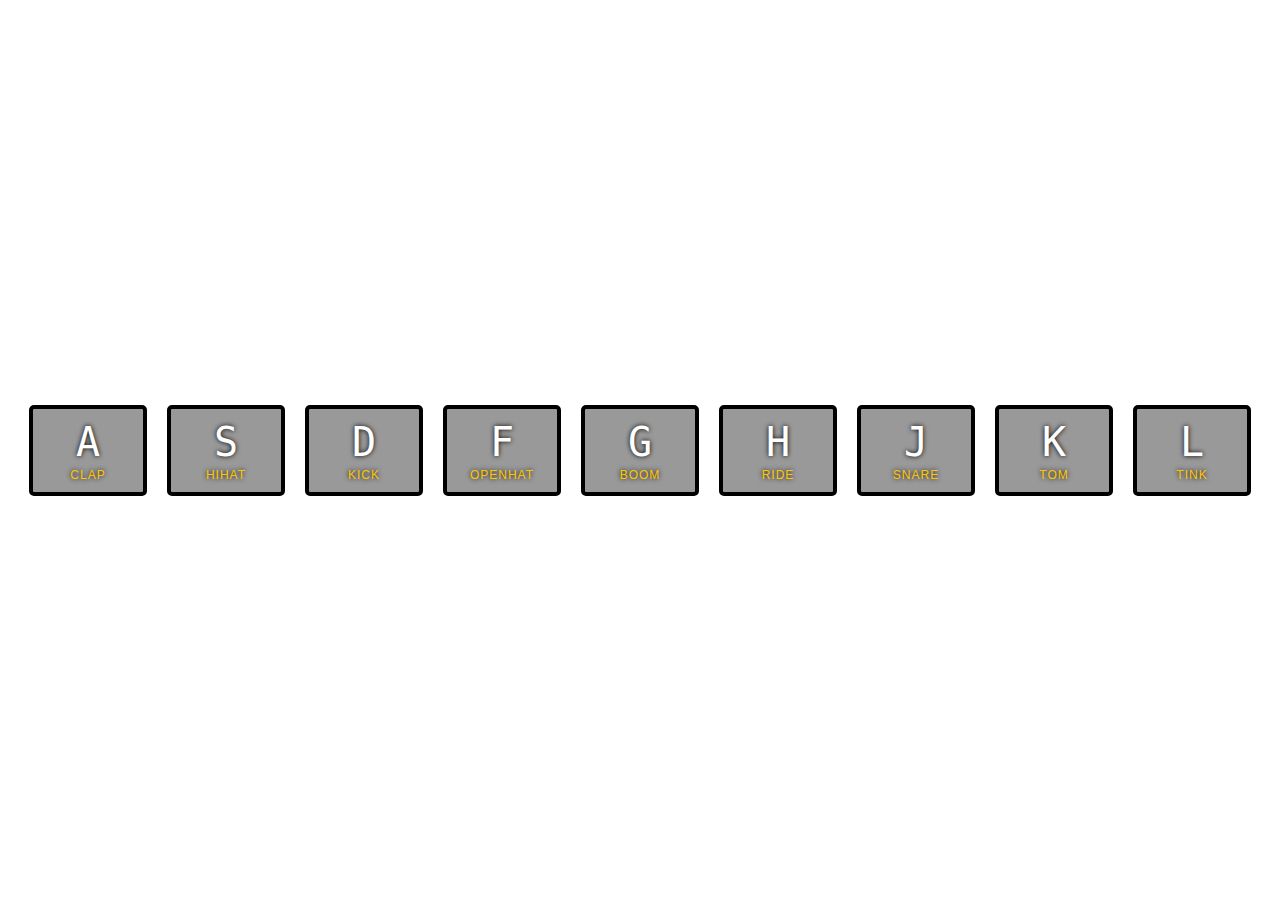
<file: 01-JavascriptDrumKit/index.html>
<!DOCTYPE html>
<html lang="en" dir="ltr">
  <head>
    <meta charset="utf-8">
    <title>JS Drum Kit</title>
    <link rel="stylesheet" href="style.css">
  </head>
  <body>
    <div class="keys">
      <div class="keys">
          <div data-key="65" class="key">
            <kbd>A</kbd>
            <span class="sound">clap</span>
          </div>
          <div data-key="83" class="key">
            <kbd>S</kbd>
            <span class="sound">hihat</span>
          </div>
          <div data-key="68" class="key">
            <kbd>D</kbd>
            <span class="sound">kick</span>
          </div>
          <div data-key="70" class="key">
            <kbd>F</kbd>
            <span class="sound">openhat</span>
          </div>
          <div data-key="71" class="key">
            <kbd>G</kbd>
            <span class="sound">boom</span>
          </div>
          <div data-key="72" class="key">
            <kbd>H</kbd>
            <span class="sound">ride</span>
          </div>
          <div data-key="74" class="key">
            <kbd>J</kbd>
            <span class="sound">snare</span>
          </div>
          <div data-key="75" class="key">
            <kbd>K</kbd>
            <span class="sound">tom</span>
          </div>
          <div data-key="76" class="key">
            <kbd>L</kbd>
            <span class="sound">tink</span>
          </div>
        </div>

        <audio data-key="65" src="sounds/clap.wav"></audio>
        <audio data-key="83" src="sounds/hihat.wav"></audio>
        <audio data-key="68" src="sounds/kick.wav"></audio>
        <audio data-key="70" src="sounds/openhat.wav"></audio>
        <audio data-key="71" src="sounds/boom.wav"></audio>
        <audio data-key="72" src="sounds/ride.wav"></audio>
        <audio data-key="74" src="sounds/snare.wav"></audio>
        <audio data-key="75" src="sounds/tom.wav"></audio>
        <audio data-key="76" src="sounds/tink.wav"></audio>
    <script src="main.js"></script>
  </body>
</html>
</file>
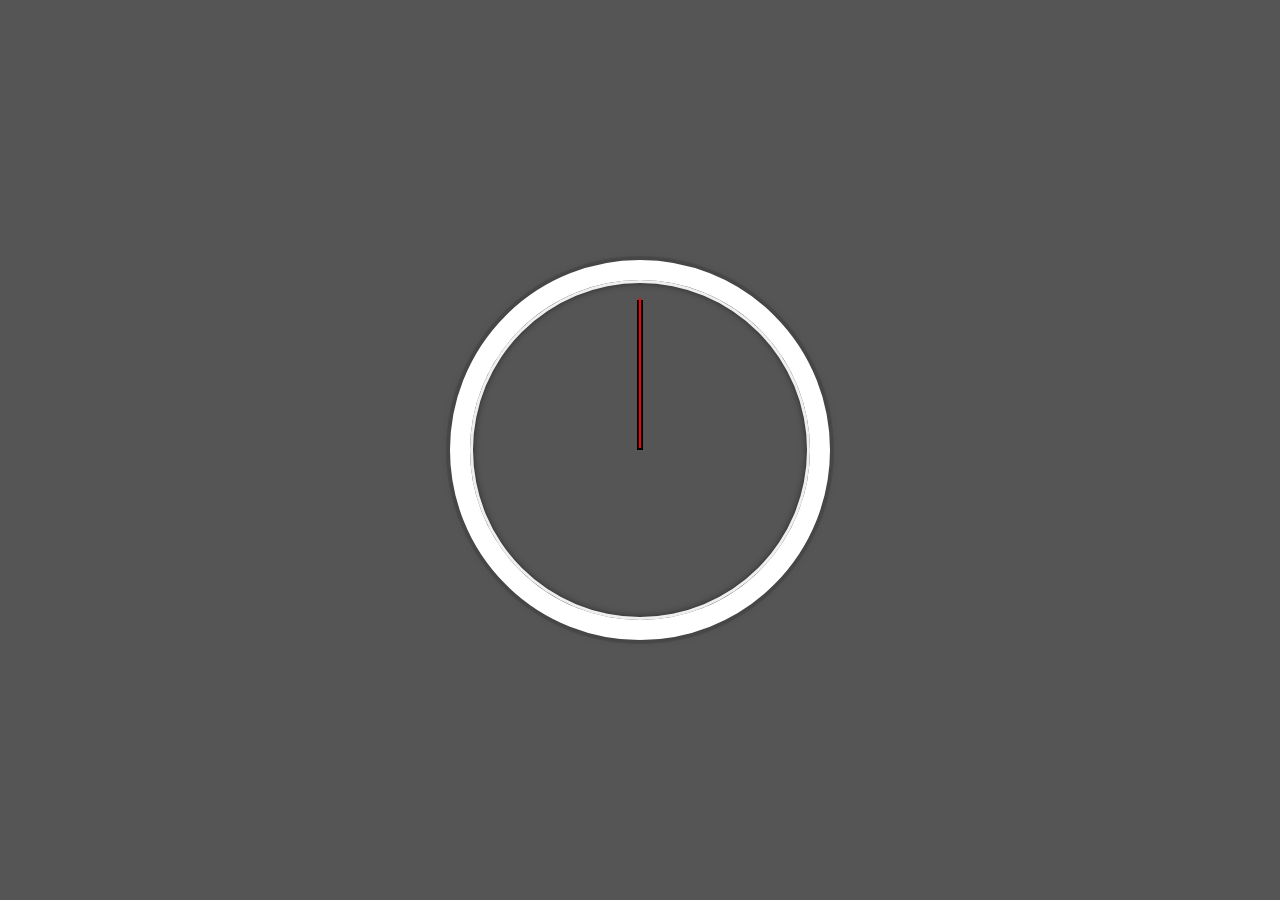
<file: 02-JavascriptCssClock/index.html>
<!DOCTYPE html>
<html lang="en" dir="ltr">
  <head>
    <meta charset="utf-8">
    <title>Js & Css Clock</title>
    <link rel="stylesheet" href="style.css">
  </head>
  <body>
    <div class="clock">
      <div class="clock-face">
        <div class="hand hour-hand"></div>
        <div class="hand min-hand"></div>
        <div class="hand sec-hand"></div>
      </div>
    </div>

    <script src="main.js"></script>
  </body>
</html>
</file>
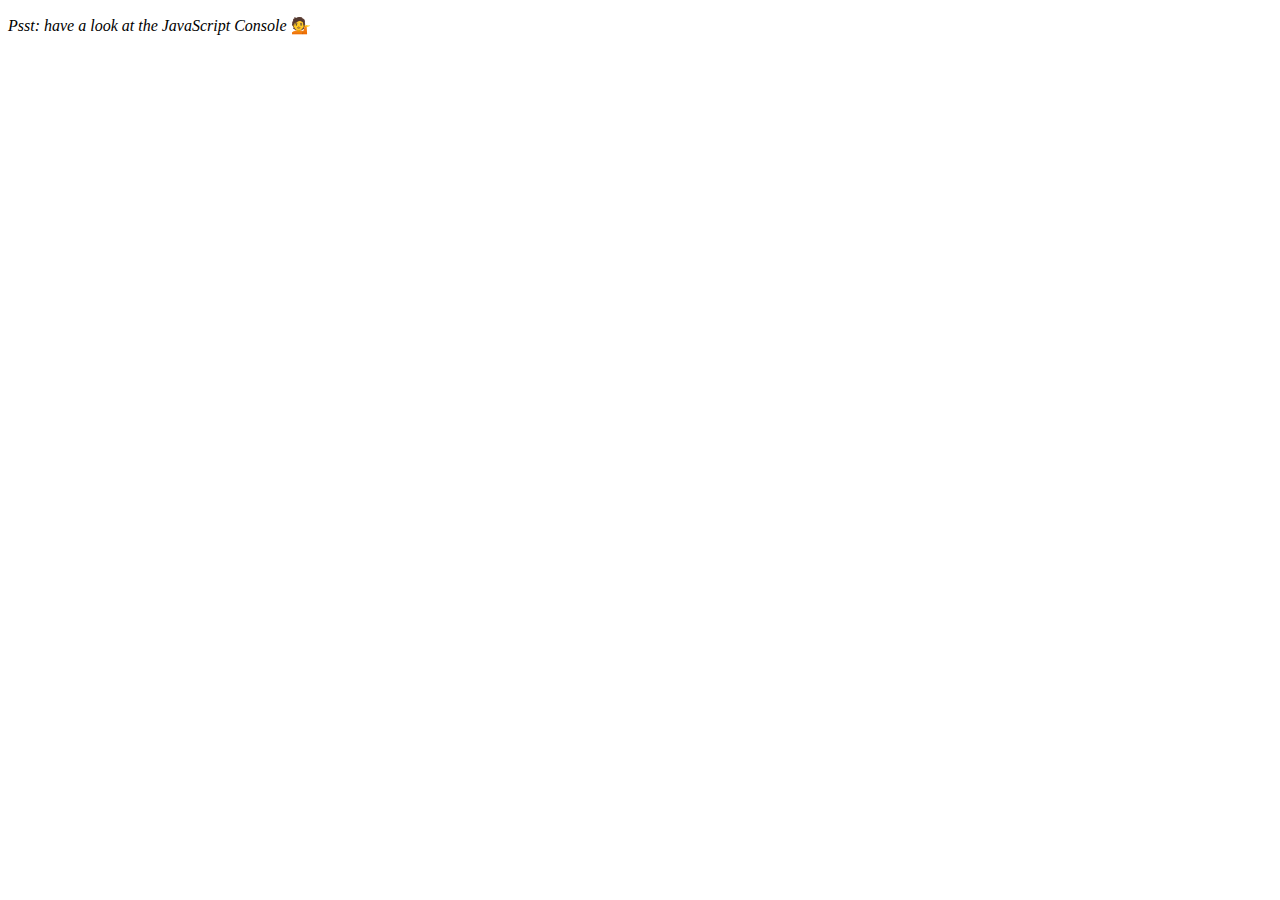
<file: 04-ArrayCardio_Part1/index.html>
<!DOCTYPE html>
<html lang="en">
<head>
  <meta charset="UTF-8">
  <title>Array Cardio 💪</title>
</head>
<body>
  <p><em>Psst: have a look at the JavaScript Console</em> 💁</p>
  <script src="main.js"></script>
</body>
</html>
</file>
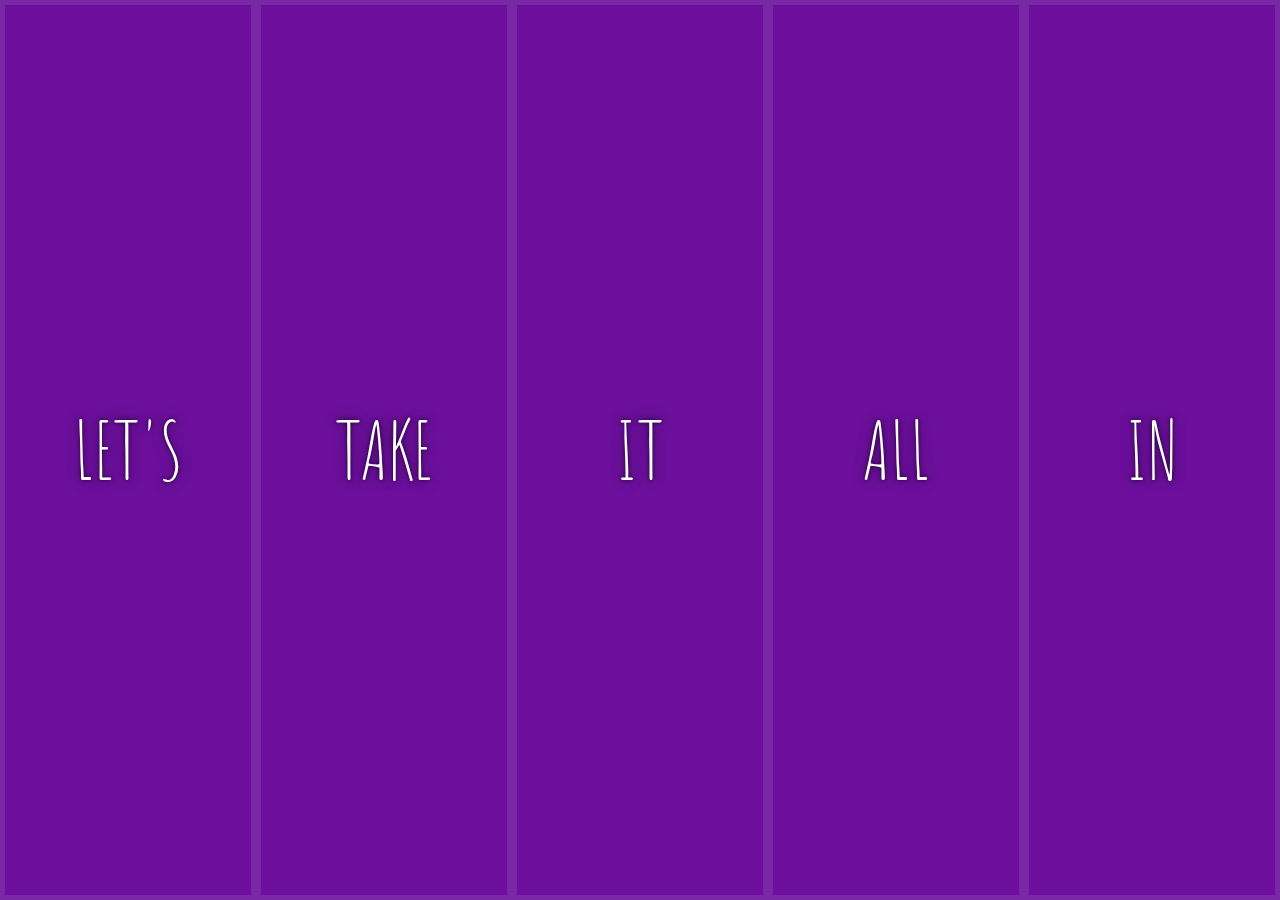
<file: 05-FlexPanelsImageGallery/index.html>
<!DOCTYPE html>
<html lang="en">
<head>
  <meta charset="UTF-8">
  <title>Flex Panels 💪</title>
  <link href='https://fonts.googleapis.com/css?family=Amatic+SC' rel='stylesheet' type='text/css'>
  <link rel="stylesheet" href="style.css">
</head>
<body>
  <div class="panels">
    <div class="panel panel1">
      <p>Hey</p>
      <p>Let's</p>
      <p>Dance</p>
    </div>
    <div class="panel panel2">
      <p>Give</p>
      <p>Take</p>
      <p>Receive</p>
    </div>
    <div class="panel panel3">
      <p>Experience</p>
      <p>It</p>
      <p>Today</p>
    </div>
    <div class="panel panel4">
      <p>Give</p>
      <p>All</p>
      <p>You can</p>
    </div>
    <div class="panel panel5">
      <p>Life</p>
      <p>In</p>
      <p>Motion</p>
    </div>
  </div>

  <script src="main.js"></script>



</body>
</html>
</file>
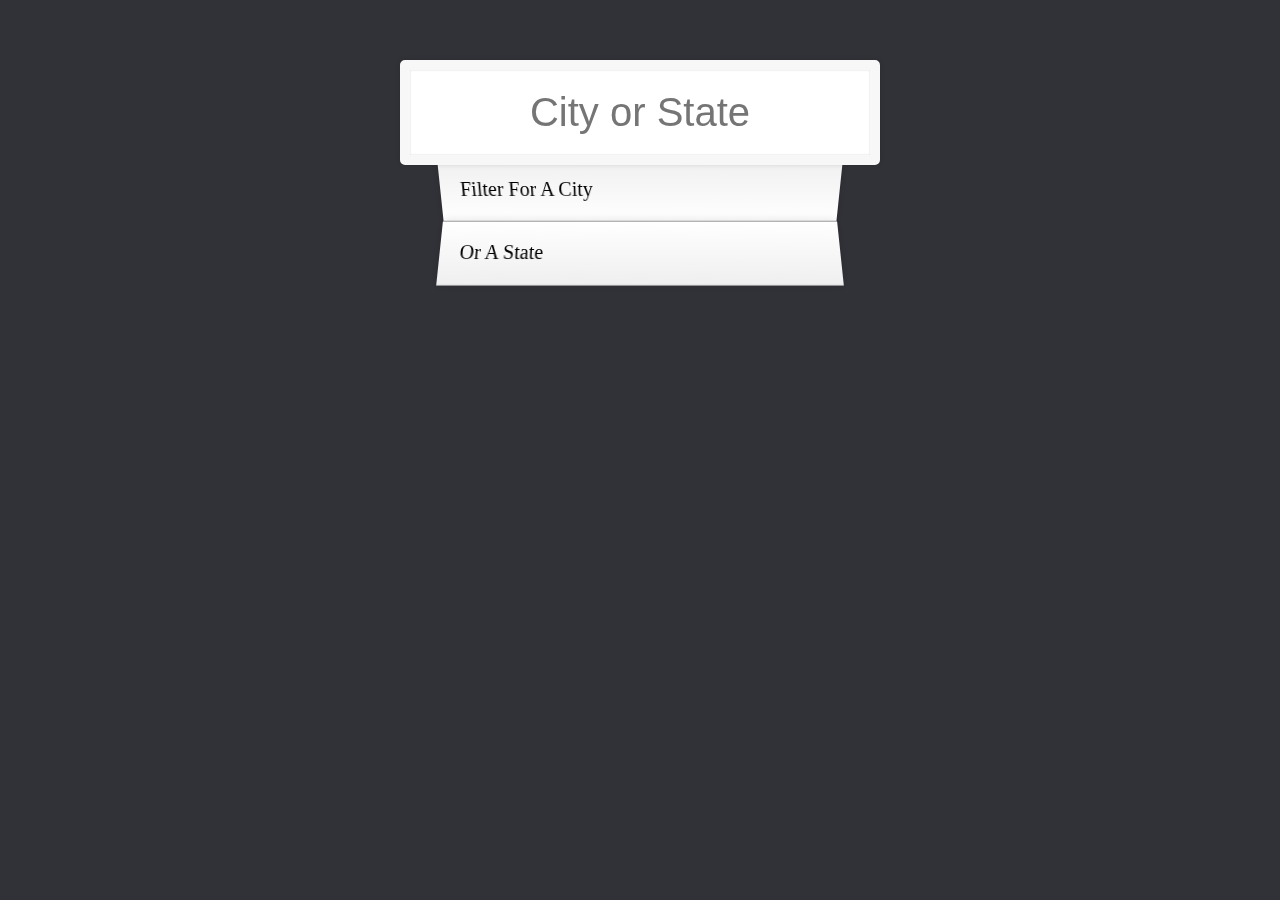
<file: 06-AjaxTypeAhead/index.html>
<!DOCTYPE html>
<html lang="en">
<head>
  <meta charset="UTF-8">
  <title>Type Ahead</title>
  <link rel="stylesheet" href="style.css">
</head>
<body>

  <form class="search-form">
    <input type="text" class="search" placeholder="City or State">
    <ul class="suggestions">
      <li>Filter for a city</li>
      <li>or a state</li>
    </ul>
  </form>
<script src="main.js"></script>
</body>
</html>
</file>
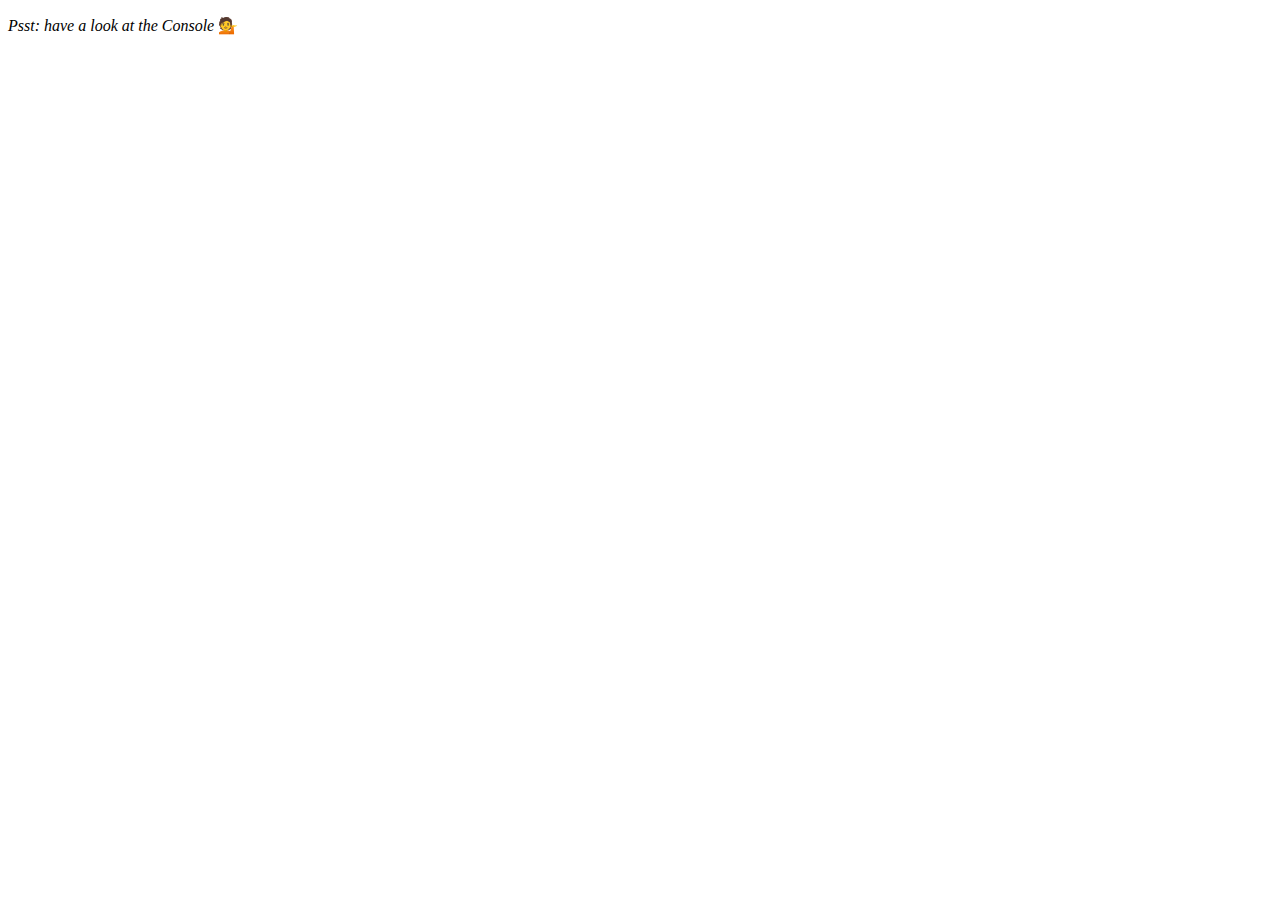
<file: 07-ArrayCardio_Part2/index.html>
<!DOCTYPE html>
<html lang="en">
<head>
  <meta charset="UTF-8">
  <title>Array Cardio 💪💪</title>
</head>
<body>
  <p><em>Psst: have a look at the Console</em> 💁</p>
  <script src="main.js"></script>
</body>
</html>
</file>
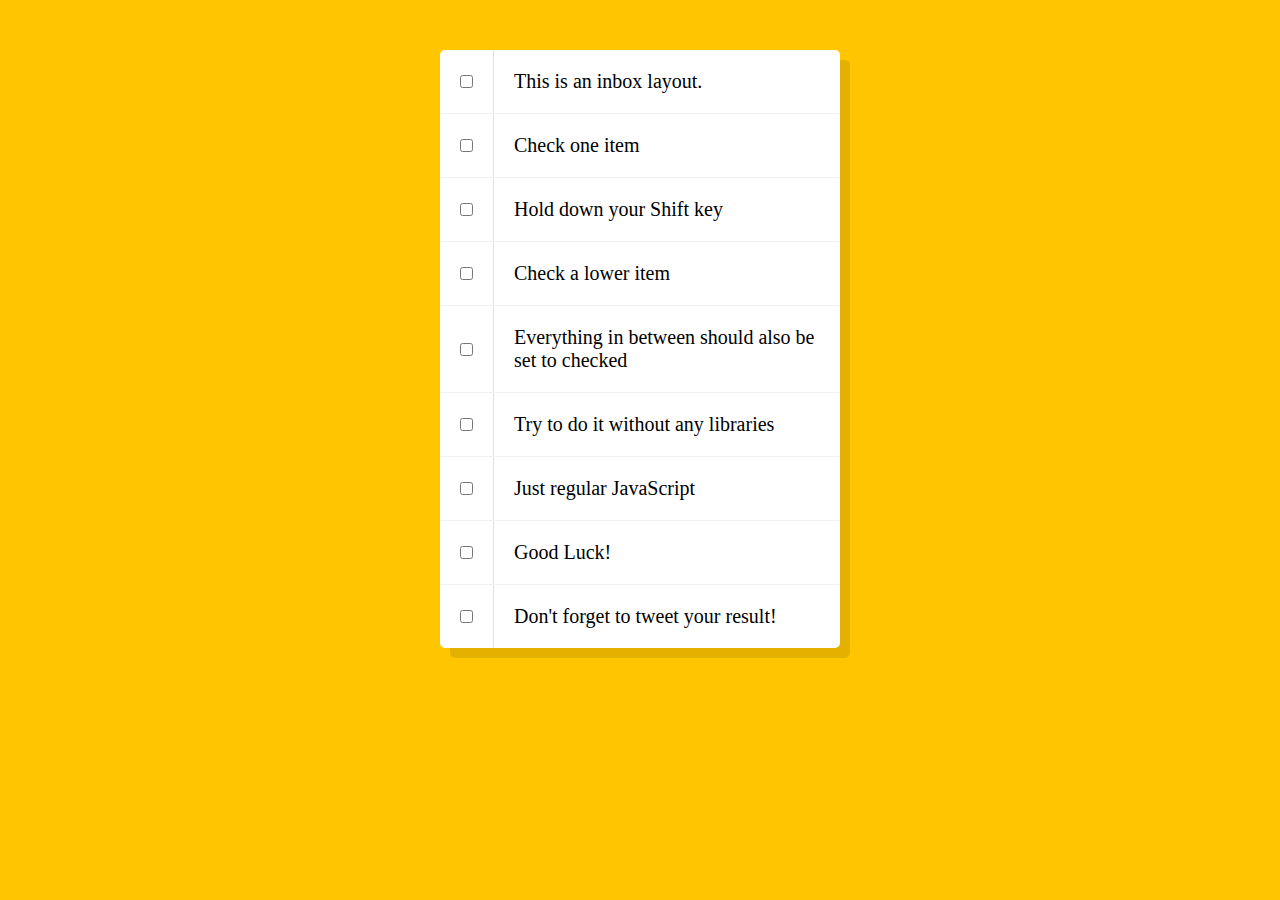
<file: 10-HoldShiftToCheckBoxes/index.html>
<!DOCTYPE html>
<html lang="en">
<head>
  <meta charset="UTF-8">
  <title>Hold Shift to Check Multiple Checkboxes</title>
  <link rel="stylesheet" href="style.css">
</head>
<body>
   <!--
   The following is a common layout you would see in an email client.

   When a user clicks a checkbox, holds Shift, and then clicks another checkbox a few rows down, all the checkboxes inbetween those two checkboxes should be checked.

  -->
  <div class="inbox">
    <div class="item">
      <input type="checkbox">
      <p>This is an inbox layout.</p>
    </div>
    <div class="item">
      <input type="checkbox">
      <p>Check one item</p>
    </div>
    <div class="item">
      <input type="checkbox">
      <p>Hold down your Shift key</p>
    </div>
    <div class="item">
      <input type="checkbox">
      <p>Check a lower item</p>
    </div>
    <div class="item">
      <input type="checkbox">
      <p>Everything in between should also be set to checked</p>
    </div>
    <div class="item">
      <input type="checkbox">
      <p>Try to do it without any libraries</p>
    </div>
    <div class="item">
      <input type="checkbox">
      <p>Just regular JavaScript</p>
    </div>
    <div class="item">
      <input type="checkbox">
      <p>Good Luck!</p>
    </div>
    <div class="item">
      <input type="checkbox">
      <p>Don't forget to tweet your result!</p>
    </div>
  </div>

  <script src="main.js"></script>
</body>
</html>
</file>
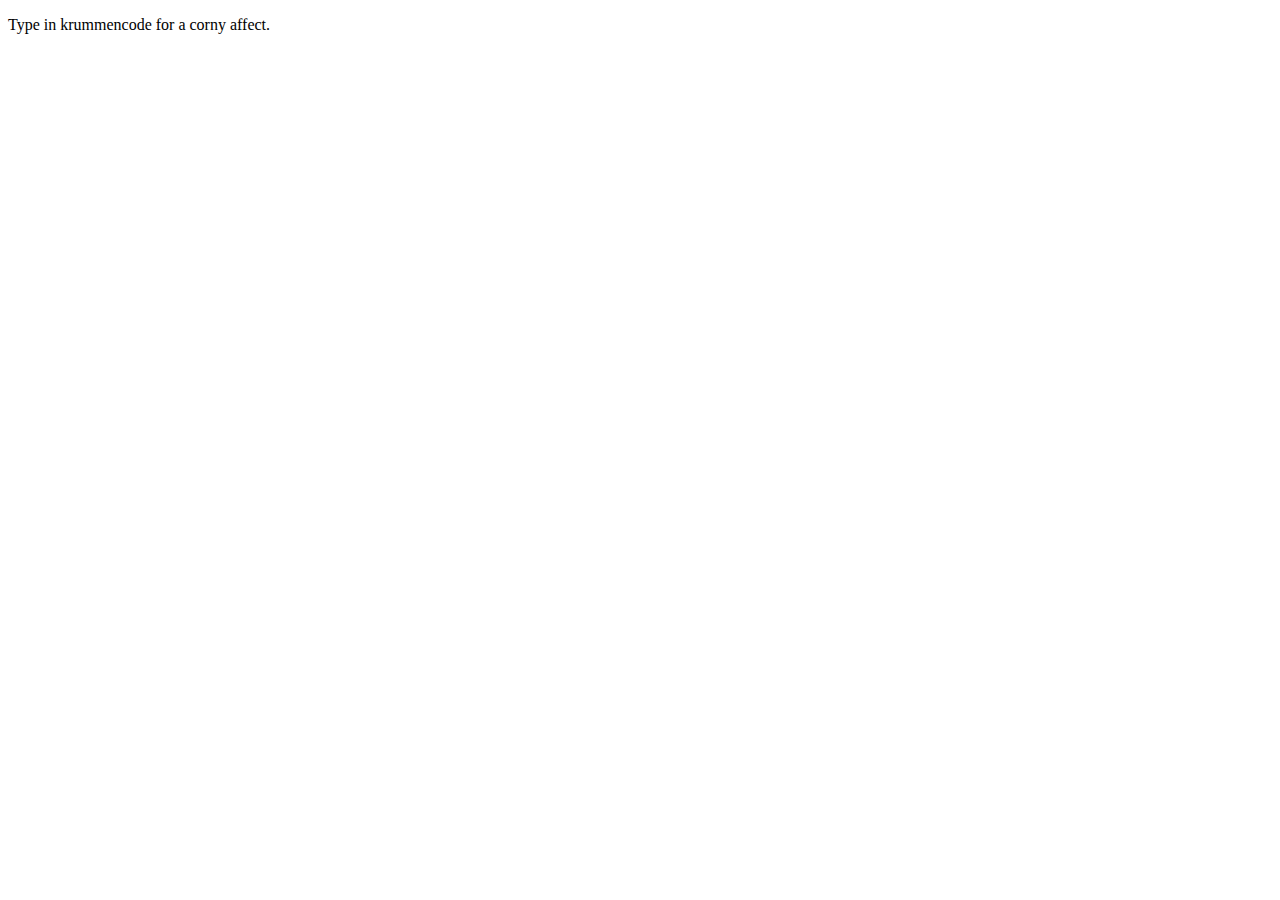
<file: 12-KeySequenceDetection/index.html>
<!DOCTYPE html>
<html lang="en">
<head>
  <meta charset="UTF-8">
  <title>Key Detection</title>
  <script type="text/javascript" src="https://www.cornify.com/js/cornify.js"></script>
</head>
<body>
  <p>Type in krummencode for a corny affect.</p>
  <script src="main.js"></script>
</body>
</html>
</file>
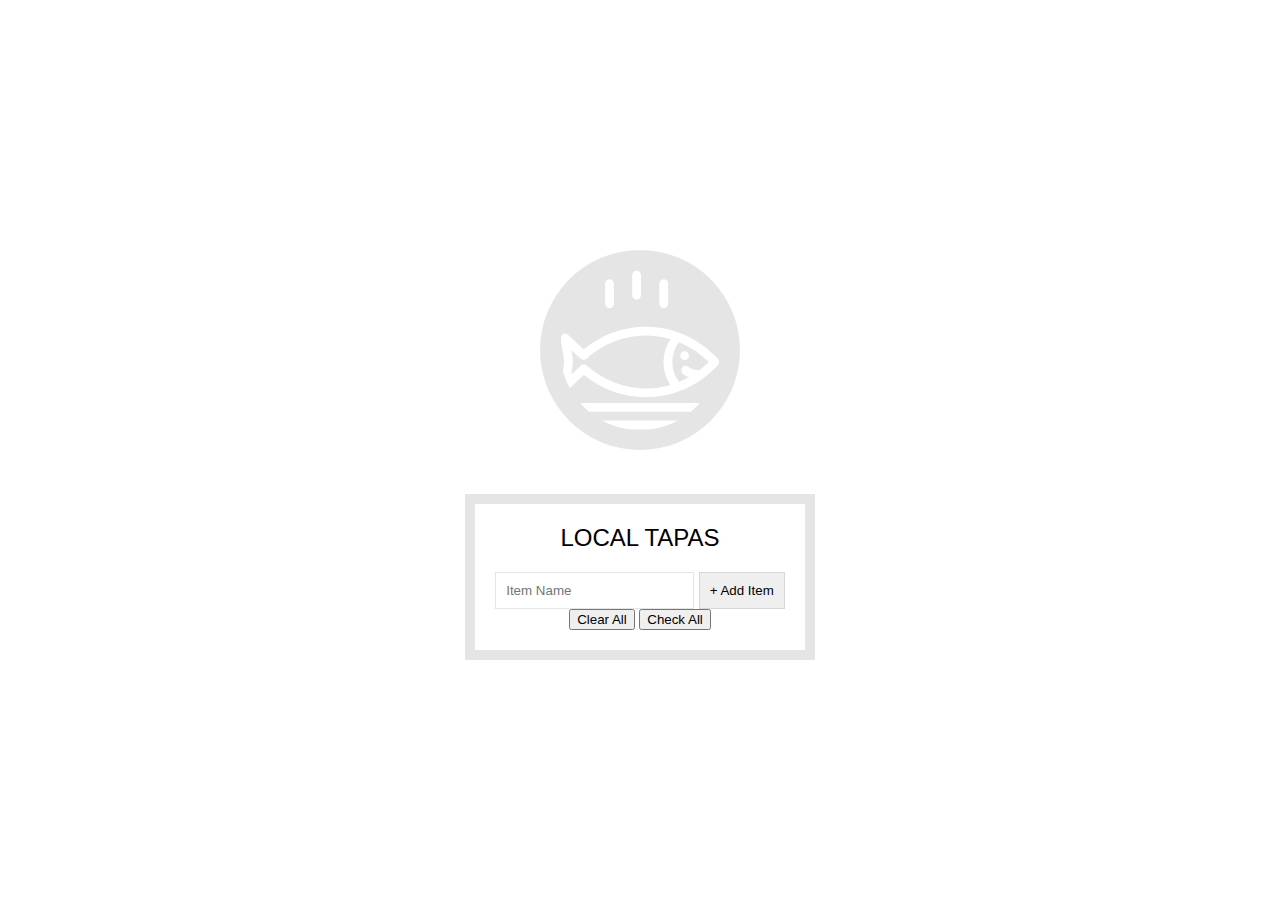
<file: 15-LocalStorage and Event Delegation/index.html>
<!DOCTYPE html>
<html lang="en">
<head>
  <meta charset="UTF-8">
  <title>LocalStorage</title>
  <link rel="stylesheet" href="style.css">
</head>
<body>
  <!--
      Fish SVG Cred:
      https://thenounproject.com/search/?q=fish&i=589236
   -->

   <svg xmlns="http://www.w3.org/2000/svg" xmlns:xlink="http://www.w3.org/1999/xlink" version="1.1" x="0px" y="0px" viewBox="0 0 512 512" enable-background="new 0 0 512 512" xml:space="preserve"><g><path d="M495.9,425.3H16.1c-5.2,0-10.1,2.9-12.5,7.6c-2.4,4.7-2.1,10.3,0.9,14.6l39,56.4c2.6,3.8,7,6.1,11.6,6.1h401.7   c4.6,0,9-2.3,11.6-6.1l39-56.4c3-4.3,3.3-9.9,0.9-14.6C506,428.2,501.1,425.3,495.9,425.3z M449.4,481.8H62.6L43,453.6H469   L449.4,481.8z"/><path d="M158.3,122c7.8,0,14.1-6.3,14.1-14.1V43.4c0-7.8-6.3-14.1-14.1-14.1c-7.8,0-14.1,6.3-14.1,14.1v64.5   C144.2,115.7,150.5,122,158.3,122z"/><path d="M245.1,94.7c7.8,0,14.1-6.3,14.1-14.1V16.1c0-7.8-6.3-14.1-14.1-14.1C237.3,2,231,8.3,231,16.1v64.5   C231,88.4,237.3,94.7,245.1,94.7z"/><path d="M331.9,122c7.8,0,14.1-6.3,14.1-14.1V43.4c0-7.8-6.3-14.1-14.1-14.1s-14.1,6.3-14.1,14.1v64.5   C317.8,115.7,324.1,122,331.9,122z"/><path d="M9.6,385.2c5.3,2.8,11.8,1.9,16.2-2.2l50.6-47.7c56.7,46.5,126.6,71.9,198.3,71.9c0,0,0,0,0,0   c87.5,0,169.7-36.6,231.4-103.2c5-5.4,5-13.8,0-19.2c-61.8-66.5-144-103.2-231.4-103.2c-72,0-142.2,25.6-199,72.5l-50-47.1   c-4.4-4.1-10.9-5-16.2-2.2c-5.3,2.8-8.3,8.7-7.4,14.6l11.6,75L2.2,370.6C1.3,376.5,4.2,382.4,9.6,385.2z M380.9,230.8   c34.9,14.3,67.2,35.7,95.3,63.6c-10.1,10-20.8,19.2-31.9,27.5c-22.4-3.3-29.6-8.8-30.7-9.7c-4-5.7-11.8-7.7-18.1-4.4   c-6.9,3.6-9.5,12.2-5.9,19.1c1.9,3.5,7.3,10.3,22.4,16c-10.1,5.7-20.5,10.7-31.1,15.1C352.4,320.2,352.4,268.6,380.9,230.8z    M36.3,255.6l29.4,27.7c5.3,5,13.6,5.1,19.1,0.3c53.2-47.6,120.7-73.7,190-73.7c26.9,0,53.2,3.9,78.5,11.3   c-29.3,44.6-29.3,102,0,146.6c-25.3,7.4-51.6,11.3-78.5,11.3c-69,0-136.3-26-189.4-73.2c-2.7-2.4-13.4-6.3-19.1,0.3l-30.1,28.3   l5.7-40C42.2,293,36.3,255.6,36.3,255.6z"/><circle cx="398.8" cy="273.8" r="14.1"/></g></svg>

  <div class="wrapper">
    <h2>LOCAL TAPAS</h2>
    <p></p>
    <ul class="plates">
      <li>Loading Tapas...</li>
    </ul>
    <form class="add-items">
      <input type="text" name="item" placeholder="Item Name" required>
      <input type="submit" value="+ Add Item">
    </form>
    <form class="edit-items">
      <input type="submit" value="Clear All" class="clearAll">
      <input type="submit" value="Check All" class="checkAll">
    </form>
  </div>

<script src="main.js"></script>


</body>
</html>
</file>
<file: 01-JavascriptDrumKit/style.css>
html {
  font-size: 10px;
  background: url(http://i.imgur.com/b9r5sEL.jpg) bottom center;
  background-size: cover;
}

body, html {
  margin: 0;
  padding: 0;
  font-family: sans-serif;
}

.keys {
  display: flex;
  flex: 1;
  min-height: 100vh;
  align-items: center;
  justify-content: center;
}

.key {
  border: .4rem solid black;
  border-radius: .5rem;
  margin: 1rem;
  font-size: 1.5rem;
  padding: 1rem .5rem;
  transition: all .07s ease;
  width: 10rem;
  text-align: center;
  color: white;
  background: rgba(0,0,0,0.4);
  text-shadow: 0 0 .5rem black;
}

.playing {
  transform: scale(1.1);
  border-color: #ffc600;
  box-shadow: 0 0 1rem #ffc600;
}

kbd {
  display: block;
  font-size: 4rem;
}

.sound {
  font-size: 1.2rem;
  text-transform: uppercase;
  letter-spacing: .1rem;
  color: #ffc600;
}
</file>
<file: 02-JavascriptCssClock/style.css>
html {
  background: #555;
  /* #018ded */
  background-size: cover;
  font-family: 'helvetica neue';
  text-align: center;
  font-size: 10px;
}

body {
  margin: 0;
  font-size: 2rem;
  display: flex;
  flex: 1;
  min-height: 100vh;
  align-items: center;
}

.clock {
  width: 30rem;
  height: 30rem;
  border: 20px solid white;
  border-radius: 50%;
  margin: 50px auto;
  position: relative;
  padding: 2rem;
  box-shadow:
      0 0 0 4px rgba(0,0,0,0.1),
      inset 0 0 0 3px #EFEFEF,
      inset 0 0 10px black,
      0 0 10px rgba(0,0,0,0.2);
}

.clock-face {
  position: relative;
  width: 100%;
  height: 100%;
  transform: translateY(-3px); /* account for the height of the clock hands*/
}

.hand {
  width: 50%;
  height: 6px;
  background: black;
  position: absolute;
  top: 50%;
  transform-origin: 100%;
  transform: rotate(90deg);
  transition: all 0.5s;
  transition-timing-function: cubic-bezier(0.1, 2.7, 0.58, 1);
}

.sec-hand {
  background-color: red;
  height: 2px;
}

.hour-hand {
  width: 35%;
  right: 50%;
}
</file>
<file: 05-FlexPanelsImageGallery/style.css>
html {
  box-sizing: border-box;
  background: #ffc600;
  font-family: 'helvetica neue';
  font-size: 20px;
  font-weight: 200;
}

body {
  margin: 0;
}

*, *:before, *:after {
  box-sizing: inherit;
}

.panels {
  min-height: 100vh;
  overflow: hidden;
  display: flex;
}

.panel {
  background: #6B0F9C;
  box-shadow: inset 0 0 0 5px rgba(255,255,255,0.1);
  color: white;
  text-align: center;
  align-items: center;
  /* Safari transitionend event.propertyName === flex */
  /* Chrome + FF transitionend event.propertyName === flex-grow */
  transition:
    font-size 0.7s cubic-bezier(0.61,-0.19, 0.7,-0.11),
    flex 0.7s cubic-bezier(0.61,-0.19, 0.7,-0.11),
    background 0.2s;
  font-size: 20px;
  background-size: cover;
  background-position: center;
  flex: 1;
  justify-content: center;
  align-items: center;
  display: flex;
  flex-direction: column;
}

.panel1 { background-image:url(https://source.unsplash.com/gYl-UtwNg_I/1500x1500); }
.panel2 { background-image:url(https://source.unsplash.com/rFKUFzjPYiQ/1500x1500); }
.panel3 { background-image:url(https://images.unsplash.com/photo-1465188162913-8fb5709d6d57?ixlib=rb-0.3.5&q=80&fm=jpg&crop=faces&cs=tinysrgb&w=1500&h=1500&fit=crop&s=967e8a713a4e395260793fc8c802901d); }
.panel4 { background-image:url(https://source.unsplash.com/ITjiVXcwVng/1500x1500); }
.panel5 { background-image:url(https://source.unsplash.com/3MNzGlQM7qs/1500x1500); }

/* Flex Children */
.panel > * {
  margin: 0;
  width: 100%;
  transition: transform 0.5s;
  flex: 1 0 auto;
  display: flex;
  justify-content: center;
  align-items: center;
}

/* drop in panel words on active */
.panel > *:first-child { transform: translateY(-100%);}
.panel.open-active > *:first-child { transform: translateY(0);}
.panel > *:last-child {transform: translateY(100%);}
.panel.open-active > *:last-child {transform: translateY(0);}

.panel p {
  text-transform: uppercase;
  font-family: 'Amatic SC', cursive;
  text-shadow: 0 0 4px rgba(0, 0, 0, 0.72), 0 0 14px rgba(0, 0, 0, 0.45);
  font-size: 2em;
}

.panel p:nth-child(2) {
  font-size: 4em;
}

.panel.open {
  font-size: 40px;
  flex: 5;
}
</file>
<file: 06-AjaxTypeAhead/style.css>
html {
  box-sizing: border-box;
  background: #313138;
  font-family: 'helvetica neue';
  font-size: 20px;
  font-weight: 200;
}

*, *:before, *:after {
  box-sizing: inherit;
}

input {
  width: 100%;
  padding: 20px;
}

.search-form {
  max-width: 400px;
  margin: 50px auto;
}

input.search {
  margin: 0;
  text-align: center;
  outline: 0;
  border: 10px solid #F7F7F7;
  width: 120%;
  left: -10%;
  position: relative;
  top: 10px;
  z-index: 2;
  border-radius: 5px;
  font-size: 40px;
  box-shadow: 0 0 5px rgba(0, 0, 0, 0.12), inset 0 0 2px rgba(0, 0, 0, 0.19);
}

.suggestions {
  margin: 0;
  padding: 0;
  position: relative;
  /*perspective: 20px;*/
}

.suggestions li {
  background: white;
  list-style: none;
  border-bottom: 1px solid #D8D8D8;
  box-shadow: 0 0 10px rgba(0, 0, 0, 0.14);
  margin: 0;
  padding: 20px;
  transition: background 0.2s;
  display: flex;
  justify-content: space-between;
  text-transform: capitalize;
}

.suggestions li:nth-child(even) {
  transform: perspective(100px) rotateX(3deg) translateY(2px) scale(1.001);
  background: linear-gradient(to bottom,  #ffffff 0%,#EFEFEF 100%);
}

.suggestions li:nth-child(odd) {
  transform: perspective(100px) rotateX(-3deg) translateY(3px);
  background: linear-gradient(to top,  #ffffff 0%,#EFEFEF 100%);
}

span.population {
  font-size: 15px;
}

.hl {
  background: #ffc600;
}
</file>
<file: 10-HoldShiftToCheckBoxes/style.css>
html {
  font-family: sans-serif;
  background: #ffc600;
}

.inbox {
  max-width: 400px;
  margin: 50px auto;
  background: white;
  border-radius: 5px;
  box-shadow: 10px 10px 0 rgba(0,0,0,0.1);
}

.item {
  display: flex;
  align-items: center;
  border-bottom: 1px solid #F1F1F1;
}

.item:last-child {
  border-bottom: 0;
}

input:checked + p {
  background: #F9F9F9;
  text-decoration: line-through;
}

input[type="checkbox"] {
  margin: 20px;
}

p {
  margin: 0;
  padding: 20px;
  transition: background 0.2s;
  flex: 1;
  font-family:'helvetica neue';
  font-size: 20px;
  font-weight: 200;
  border-left: 1px solid #D1E2FF;
}
</file>
<file: 15-LocalStorage and Event Delegation/style.css>
html {
  box-sizing: border-box;
  background: url('http://wes.io/hx9M/oh-la-la.jpg') center no-repeat;
  background-size: cover;
  min-height: 100vh;
  display: flex;
  justify-content: center;
  align-items: center;
  text-align: center;
  font-family: Futura,"Trebuchet MS",Arial,sans-serif;
}

*, *:before, *:after {
  box-sizing: inherit; 
}

svg {
  fill:white;
  background: rgba(0,0,0,0.1);
  padding: 20px;
  border-radius: 50%;
  width: 200px;
  margin-bottom: 50px;
}

.wrapper {
  padding: 20px;
  max-width: 350px;
  background: rgba(255,255,255,0.95);
  box-shadow: 0 0 0 10px rgba(0,0,0,0.1);
}

h2 {
  text-align: center;
  margin: 0;
  font-weight: 200;
}

.plates {
  margin: 0;
  padding: 0;
  text-align: left;
  list-style: none;
}

.plates li {
  border-bottom: 1px solid rgba(0,0,0,0.2);
  padding: 10px 0;
  font-weight: 100;
  display: flex;
}

.plates label {
  flex: 1;
  cursor: pointer;
}

.plates input {
  display: none;
}

.plates input + label:before {
  content: '⬜️';
  margin-right: 10px;
}

.plates input:checked + label:before {
  content: '🌮';
}

.add-items {
  margin-top: 20px;
}

.add-items input {
  padding: 10px;
  outline: 0;
  border: 1px solid rgba(0,0,0,0.1);
}
</file>
